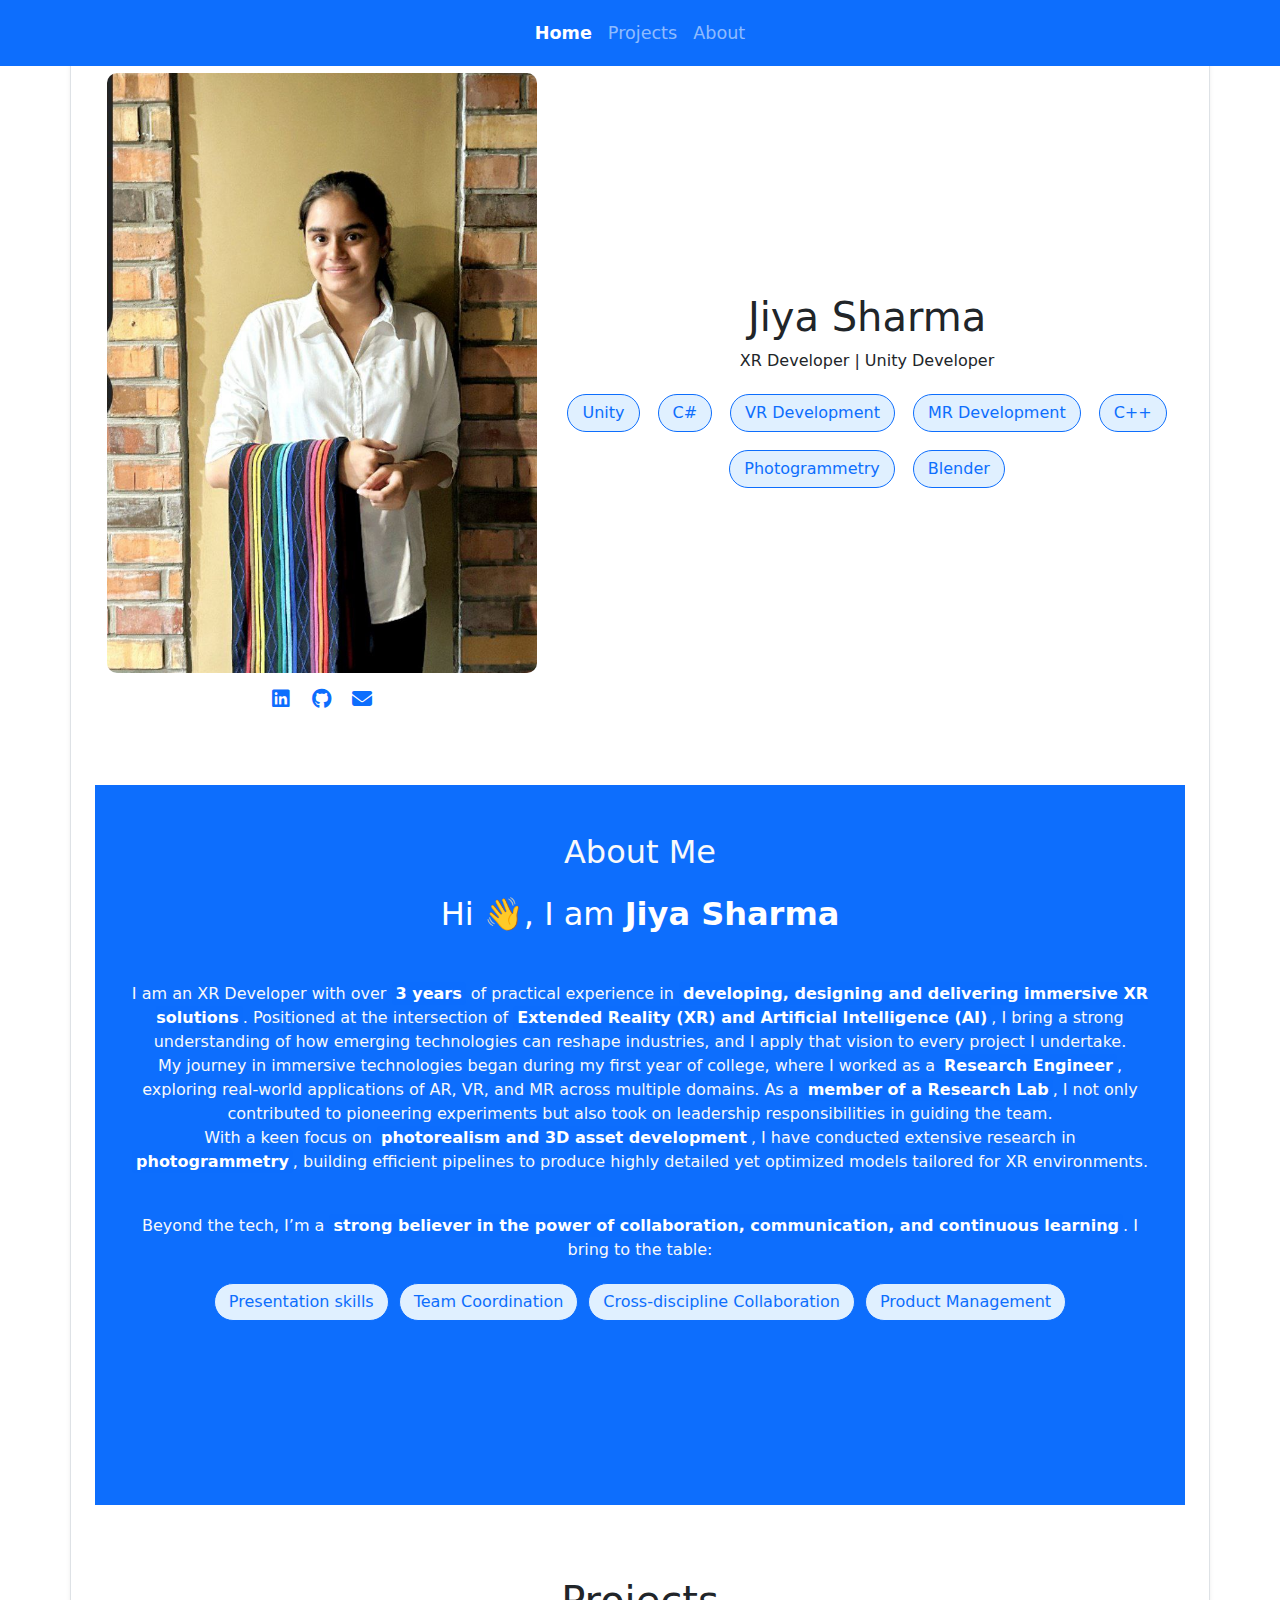
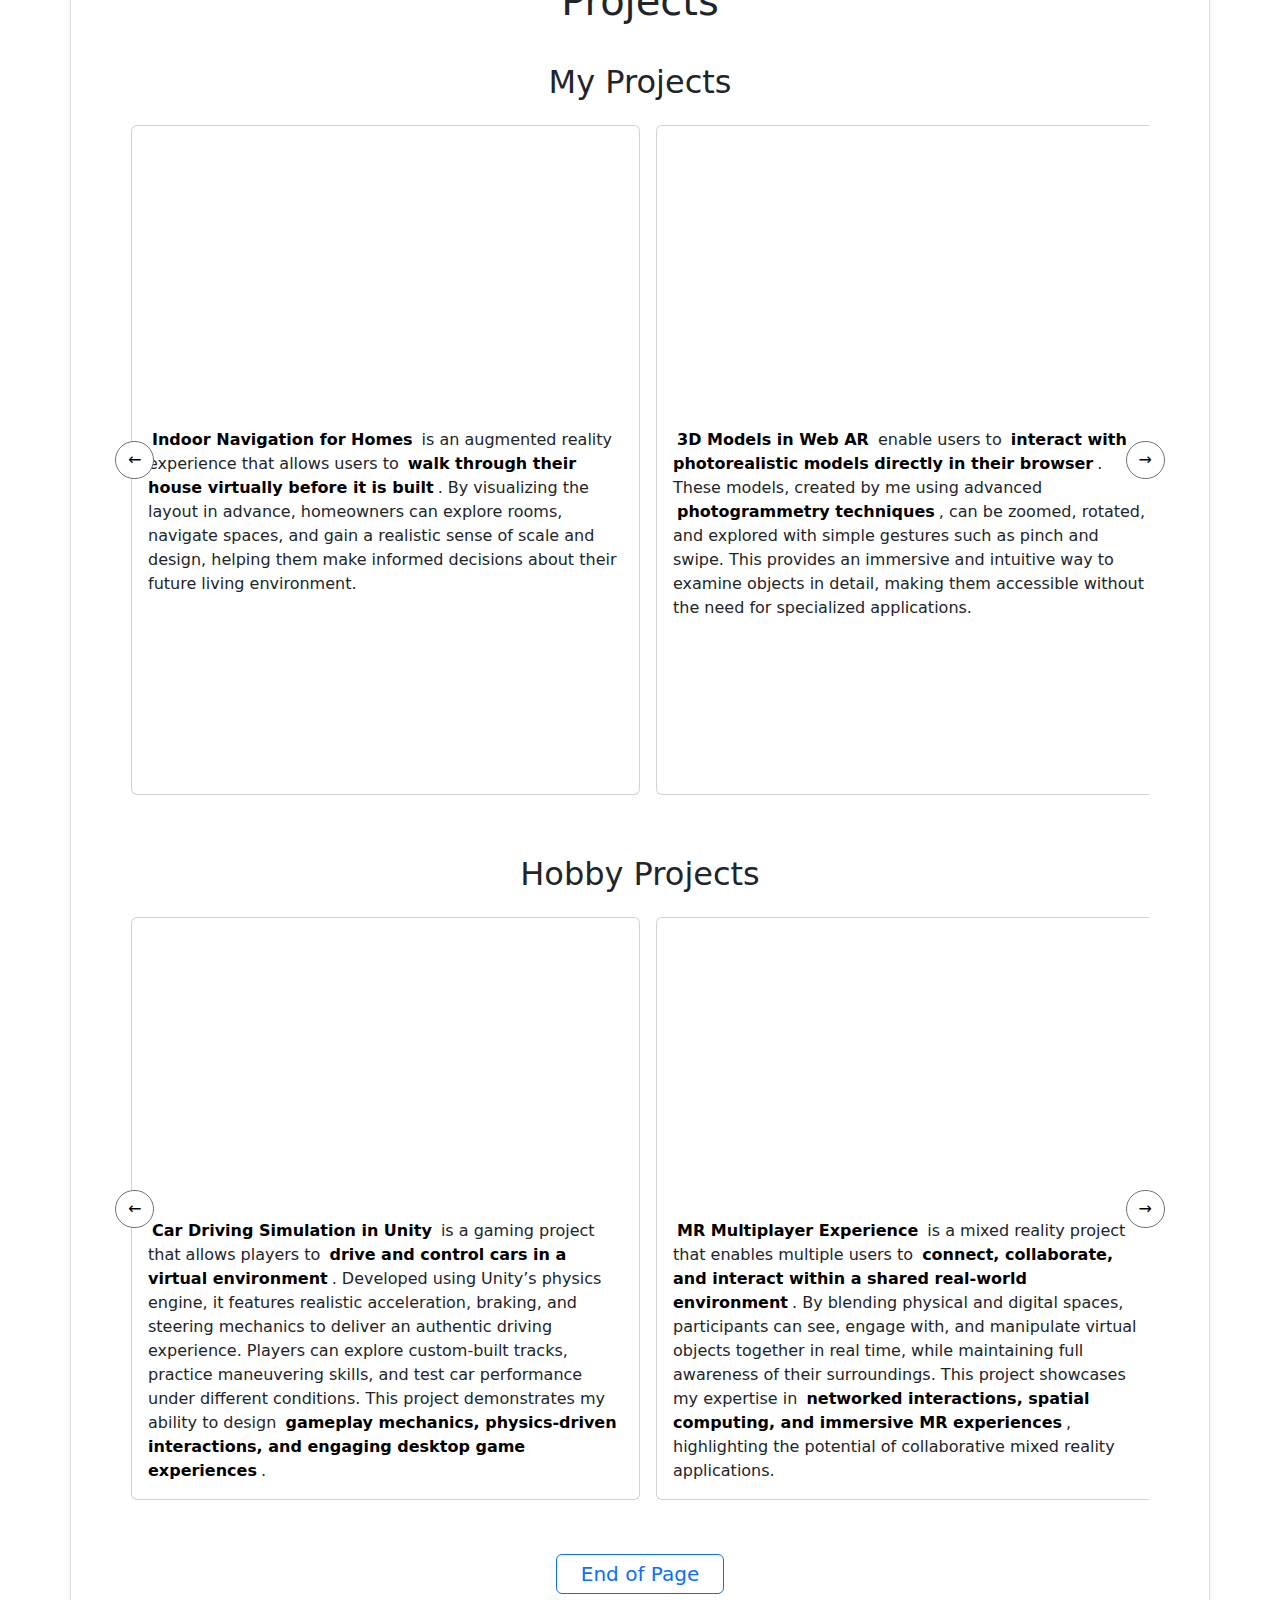
<file: index.html>
<!DOCTYPE html>
<html lang="en">

<head>
  <meta charset="UTF-8" />
  <meta name="viewport" content="width=device-width, initial-scale=1.0" />
  <title>Jiya Sharma - XR Developer</title>
  <link href="https://cdn.jsdelivr.net/npm/bootstrap@5.3.3/dist/css/bootstrap.min.css" rel="stylesheet">
  <link href="https://cdnjs.cloudflare.com/ajax/libs/font-awesome/6.5.0/css/all.min.css" rel="stylesheet">
  <!-- Bootstrap 5 JS Bundle with Popper (REQUIRED for navbar toggle) -->
  <script src="https://cdn.jsdelivr.net/npm/bootstrap@5.3.3/dist/js/bootstrap.bundle.min.js" crossorigin="anonymous"></script>


  <link rel="stylesheet" href="style.css">
  <script src="script.js"></script>


</head>

<body>
  <!-- NavBar -->

  <!-- Add this in your <head> for smooth scrolling -->

  <!-- Navbar -->
  <nav class="navbar navbar-expand-lg navbar-dark bg-primary fixed-top">
    <div class="container-fluid">
      
      <!-- Add a brand if needed -->
  
      <!-- Toggle button for mobile -->
        
      <button class="navbar-toggler" type="button" data-bs-toggle="collapse" data-bs-target="#navbarNav"
      aria-controls="navbarNav" aria-expanded="false" aria-label="Toggle navigation">
<span class="navbar-toggler-icon"></span>
</button>
  
      <!-- Collapsible content -->
      <div class="collapse navbar-collapse" id="navbarNav">
        <ul class="navbar-nav mx-auto">
          <li class="nav-item">
            <a class="nav-link home-link" href="#home">Home</a>
          </li>
          <li class="nav-item">
            <a class="nav-link" href="#projects">Projects</a>
          </li>
<!--           <li class="nav-item">
            <a class="nav-link" href="#contributions">Contributions</a>
          </li> -->
<!--           <li class="nav-item">
            <a class="nav-link" href="#research">Research</a>
          </li> -->
          <li class="nav-item">
            <a class="nav-link" href="#about">About</a>
          </li>
        </ul>
      </div>
    </div>
  </nav>
  



  <div class="container mt-5" id="home">
    <div class="row align-items-center border p-4 rounded shadow-sm">
      <!-- Left Section: Profile + Social -->
      <div class="col-md-5 text-center">
        <img src="me.jpg" alt="Jiya Sharma" class="profile-img mb-3">
        <div class="social-icons">
          <a href="https://www.linkedin.com/in/jiya-sharma-33717522a/"><i class="fab fa-linkedin"></i></a>
          <a href="https://github.com/Jiyasharma19"><i class="fab fa-github"></i></a>
          <a href="mailto:jiyasharma192004@gmail.com"><i class="fas fa-envelope"></i></a>
        </div>
      </div>

      <!-- Right Section: Name + Role + Skills -->
      <div class="col-md-7 text-center text-md-center">
        <h1>Jiya Sharma</h1>
        <p>XR Developer | Unity Developer</p>
        <div class="d-flex flex-wrap justify-content-center gap-2 mt-3">
          <span class="skill-badge">Unity</span>
          <span class="skill-badge">C#</span>
          <span class="skill-badge">VR Development</span>
          <span class="skill-badge">MR Development</span>
          <span class="skill-badge">C++</span>
          <span class="skill-badge">Photogrammetry</span>
          <span class="skill-badge">Blender</span>
        </div>
      </div>

      <!-- ABOUT SECTION -->
      <section id="about" class="about-section bg-primary text-light"
        style="margin-top: 8vh; margin-bottom: 8vh; min-height: 80vh;">
        <div class="container text-center py-5">
          <h2 class="mb-4">About Me</h2>
          <h4 class="intro-heading">
            Hi <span class="wave">👋</span>, I am <strong>Jiya Sharma</strong>
          </h4>
          <p class="mb-5 about-description">
             <p>
                I am an XR Developer with over <span class="highlight">3 years</span> of practical experience in
                <span class="highlight"> developing, designing and delivering immersive XR solutions</span>. Positioned at the
                intersection of <span class="highlight">Extended Reality (XR) and Artificial Intelligence (AI)</span>, I bring a
                strong understanding of how emerging technologies can reshape industries, and I apply that vision to every project I
                undertake.
                <br>
                My journey in immersive technologies began during my first year of college, where I worked as a 
                <span class="highlight">Research Engineer</span>, exploring real-world applications of AR, VR, and MR across
                multiple domains. As a <span class="highlight">member of a Research Lab</span>, I not only contributed to pioneering
                experiments but also took on leadership responsibilities in guiding the team.
                <br>
                With a keen focus on <span class="highlight">photorealism and 3D asset development</span>, I have conducted
                extensive research in <span class="highlight">photogrammetry</span>, building efficient pipelines to produce highly
                detailed yet optimized models tailored for XR environments.
              </p>

            <br>
            Beyond the tech, I’m a <span class="highlight">strong believer in the power of collaboration, communication,
              and continuous learning</span>. I bring to the table:
          </p>

          <div class="skills-box d-flex flex-wrap justify-content-center gap-10">
            <span class="skill-badge">Presentation skills</span>
            <span class="skill-badge">Team Coordination</span>
            <span class="skill-badge">Cross-discipline Collaboration</span>
            <span class="skill-badge">Product Management</span><br>
            <div class="flex-break"></div> <!-- Line break here -->

          </div>
        </div>
      </section>


      <!-- My projects -->
      <div class="justify-content-center text-md-center" id="projects">
        <h1>Projects</h1>
      </div>
      <div class="section-container">
        <h2 class="section-heading text-center mb-4">My Projects</h2>

        <div class="position-relative px-3">
          <!-- Scroll Buttons -->

          <button class="btn btn-secondary position-absolute top-50 start-0 translate-middle-y z-3 slider-btn"
            onclick="scrollVideos(-1, this)">
            &#8592;
          </button>
          <button class="btn btn-secondary position-absolute top-50 end-0 translate-middle-y z-3 slider-btn"
            onclick="scrollVideos(1, this)">
            &#8594;
          </button>

          <!-- Scrollable video container -->
          <div class="overflow-hidden">
            <div id="video-slider" class="d-flex flex-nowrap"
              style="overflow-x: auto; scroll-behavior: smooth; gap: 1rem;">

              <!-- Cards (ensure fixed width!) -->

              <div class="col-md-6">
                <div class="card h-100">
                  <div class="ratio ratio-16x9">
                   <iframe  src="https://www.youtube.com/embed/J1lxPWByZbw?si=yUgiNsDuAINH9rc1" allowfullscreen></iframe>
                  </div>
                  <div class="card-body d-flex flex-column">
                   <p class="card-text">
                    <span class="highlight-dark">Indoor Navigation for Homes</span> is an augmented reality experience that allows
                    users to <span class="highlight-dark">walk through their house virtually before it is built</span>. By visualizing
                    the layout in advance, homeowners can explore rooms, navigate spaces, and gain a realistic sense of scale and design,
                    helping them make informed decisions about their future living environment.
                  </p>
                  </div>
                </div>
              </div>


              <div class="col-md-6">
                <div class="card h-100">
                  <div class="ratio ratio-16x9">
                   <iframe src="https://www.youtube.com/embed/GrLn30LZdbY?si=QaBuOCy6rbIab_Gz" allowfullscreen></iframe>
                  </div>
                  <div class="card-body d-flex flex-column">
                    <p class="card-text">
                    <span class="highlight-dark">3D Models in Web AR</span> enable users to <span class="highlight-dark">interact
                    with photorealistic models directly in their browser</span>. These models, created by me using advanced
                    <span class="highlight-dark">photogrammetry techniques</span>, can be zoomed, rotated, and explored with simple
                    gestures such as pinch and swipe. This provides an immersive and intuitive way to examine objects in detail, making
                    them accessible without the need for specialized applications.
                  </p>


                  </div>
                </div>
              </div>

             <div class="col-md-6">
                <div class="card h-100">
                  <div class="ratio ratio-16x9">
                    <iframe src="https://www.youtube.com/embed/dWpQ6ZIWgy0" allowfullscreen></iframe>
                  </div>
                  <div class="card-body d-flex flex-column">
                    <h5 class="card-title">PlanXR</h5>
                    <p class="card-text">
                      <span class="highlight-dark">PlanXR</span> is a <span class="highlight-dark">Mixed Reality
                        (MR)</span> application developed to transform mission
                      planning for the <span class="highlight-dark">Territorial Army</span> by replacing traditional
                      map-based approaches with immersive <span class="highlight-dark">3D terrain exploration</span>.
                      The app enables officers to virtually interact with real-world landscapes, analyze geographical
                      challenges, and make informed, data-driven decisions. Featuring <span
                        class="highlight-dark">multi-user collaboration</span>, PlanXR allows teams to co-plan missions
                      in real time within a shared virtual space—enhancing coordination, reducing risk, and
                      significantly improving <span class="highlight-dark">operational readiness</span> and <span
                        class="highlight-dark">strategic execution</span>.
                    </p>

                  </div>
                </div>
              </div>

              


              <div class="col-md-6">
                <div class="card h-100">
                  <div class="ratio ratio-16x9">
                    <iframe src="https://www.youtube.com/embed/nA4qaKeVBL8" allowfullscreen></iframe>
                  </div>
                  <div class="card-body d-flex flex-column">
                    <h5 class="card-title">Xrchitect</h5>
                    <p class="card-text">
                      <span class="highlight-dark">Xrchitect</span> is a <span class="highlight-dark">VR/MR</span>
                      application tailored for <span class="highlight-dark">interior design professionals</span>,
                      students, and educators to create and visualize design concepts in real-time. Unlike traditional
                      <span class="highlight-dark">2D design tools</span>, Xrchitect immerses users in a fully
                      interactive, realistic <span class="highlight-dark">3D environment</span>, allowing them to design
                      and manipulate spaces within actual or virtual rooms. This powerful tool enables users to
                      experiment with layouts, furnishings, and color schemes before committing to real-world changes,
                      offering unmatched immersion and realism for both <span class="highlight-dark">educational</span>
                      and <span class="highlight-dark">professional</span> use.
                    </p>

                    <a href="https://www.meta.com/en-gb/experiences/xrchitect/8001533676569691/" class="btn btn-primary mt-auto">Download on Meta Store</a>
                  </div>
                </div>
              </div>



            </div>
          </div>
        </div>
      </div>

      <!-- Hobby Projects -->
      <div class="section-container">
        <h2 class="section-heading text-center mb-4">Hobby Projects</h2>

        <div class="position-relative px-3">
          <!-- Scroll Buttons -->
          <button class="btn btn-secondary position-absolute top-50 start-0 translate-middle-y z-3 slider-btn"
            onclick="scrollVideos(-1, this)">
            &#8592;
          </button>
          <button class="btn btn-secondary position-absolute top-50 end-0 translate-middle-y z-3 slider-btn"
            onclick="scrollVideos(1, this)">
            &#8594;
          </button>

          <!-- Scrollable video container -->
          <div class="overflow-hidden">
            <div id="video-slider" class="d-flex flex-nowrap"
              style="overflow-x: auto; scroll-behavior: smooth; gap: 1rem;">

              <!-- Cards (ensure fixed width!) -->

              <div class="col-md-6">
                <div class="card h-100">
                  <div class="ratio ratio-16x9">
                    <iframe src="https://www.youtube.com/embed/1cYfsCaBeFY?si=MxRzp9UYz8on4t57"  allowfullscreen></iframe>
                  </div>
                  <div class="card-body d-flex flex-column">
                   <p class="card-text">
                      <span class="highlight-dark">Car Driving Simulation in Unity</span> is a  gaming project that allows
                      players to <span class="highlight-dark">drive and control cars in a virtual environment</span>. Developed using
                      Unity’s physics engine, it features realistic acceleration, braking, and steering mechanics to deliver an authentic
                      driving experience. Players can explore custom-built tracks, practice maneuvering skills, and test car performance
                      under different conditions. This project demonstrates my ability to design <span class="highlight-dark">gameplay
                      mechanics, physics-driven interactions, and engaging desktop game experiences</span>.
                    </p>
                  </div>
                </div>
              </div>


              <div class="col-md-6">
                <div class="card h-100">
                  <div class="ratio ratio-16x9">
                   <iframe src="https://www.youtube.com/embed/W6jxb_npzag?si=6pAjKyCpuOCejUWa" allowfullscreen></iframe>
                  </div>
                  <div class="card-body d-flex flex-column">
                  <p class="card-text">
                    <span class="highlight-dark">MR Multiplayer Experience</span> is a mixed reality project that enables multiple users
                    to <span class="highlight-dark">connect, collaborate, and interact within a shared real-world environment</span>.
                    By blending physical and digital spaces, participants can see, engage with, and manipulate virtual objects together
                    in real time, while maintaining full awareness of their surroundings. This project showcases my expertise in <span
                    class="highlight-dark">networked interactions, spatial computing, and immersive MR experiences</span>, highlighting
                    the potential of collaborative mixed reality applications.
                  </p>
                  </div>
                </div>
              </div>

              <div class="col-md-6">
                <div class="card h-100">
                  <div class="ratio ratio-16x9">
                   <iframe src="https://www.youtube.com/embed/5UNzFMqhM4M?si=3t1XVG5Pk30dTdSt" allowfullscreen></iframe>
                  </div>
                  <div class="card-body d-flex flex-column">
                   <p class="card-text">
                    <span class="highlight-dark">Educational VR App – Server Exploration</span> is a virtual reality experience designed
                    to help learners <span class="highlight-dark">understand the internal components of a server</span> in an immersive
                    and interactive way. Users can explore detailed 3D models of hardware parts such as the CPU, GPU, RAM, motherboard,
                    and cooling systems, gaining a hands-on perspective of how each component functions. This project demonstrates my
                    ability to design <span class="highlight-dark">educational VR experiences, 3D asset creation, and interactive
                    learning environments</span> that simplify complex technical concepts.
                  </p>
                  </div>
                </div>
              </div>


            </div>
          </div>
        </div>
      </div>


      <div class="d-flex justify-content-center mt-4">
        <a href="#home" class="btn btn-outline-primary px-4 py-1 fs-5" role="button">
          End of Page
        </a>
      </div>
      


  </div>
</body>

</html>
</file>
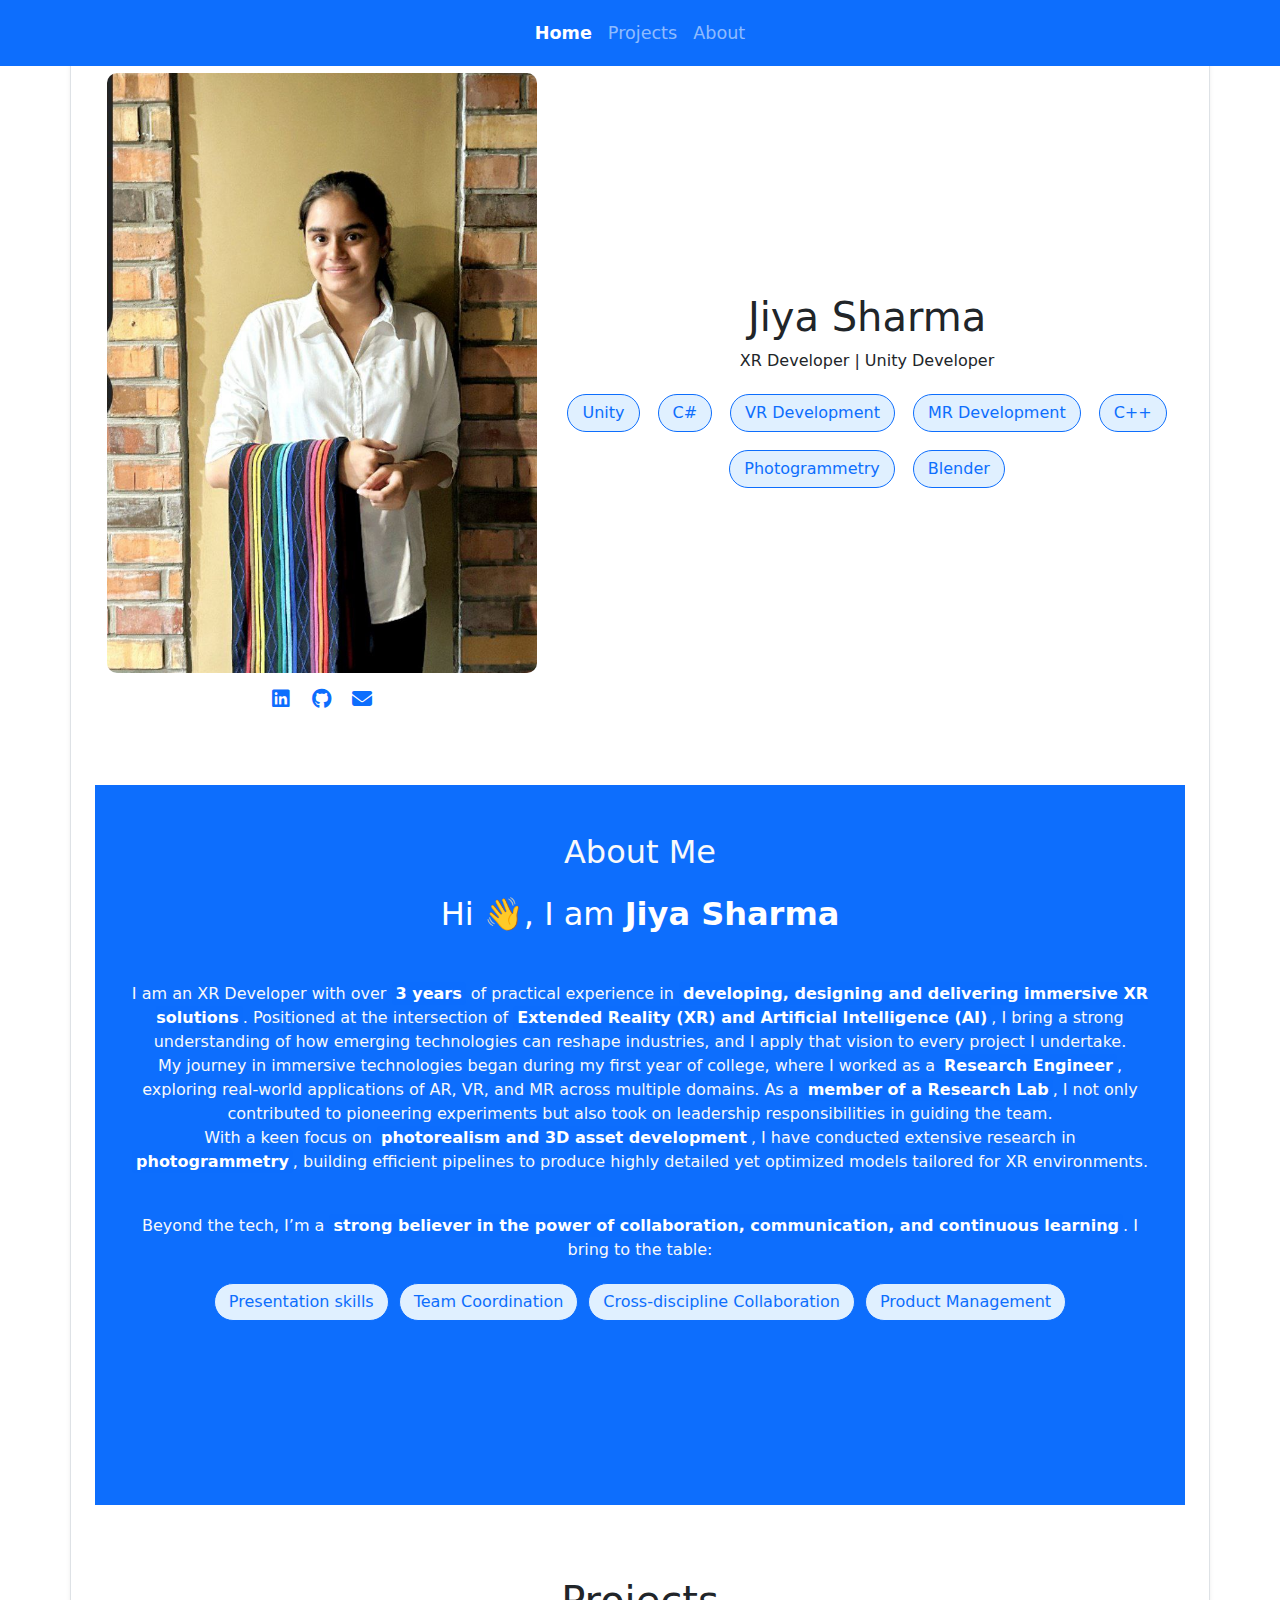
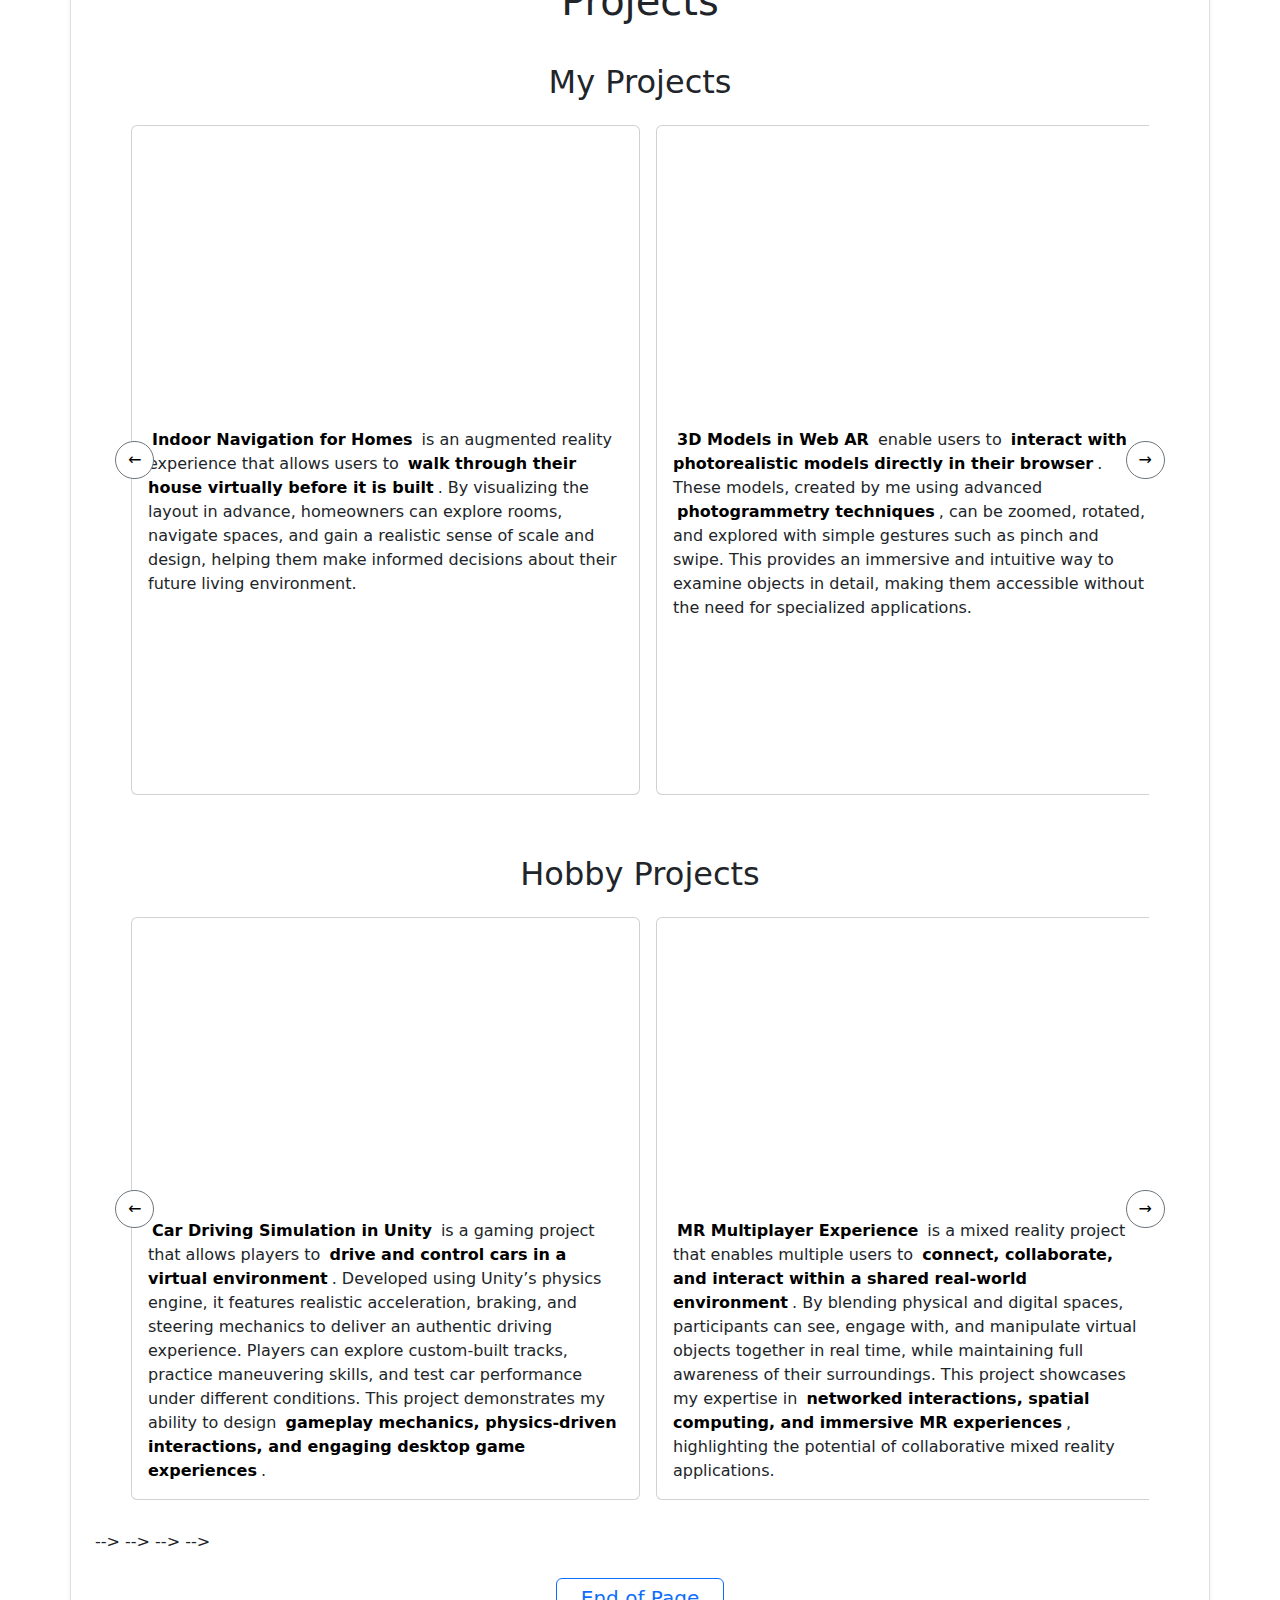
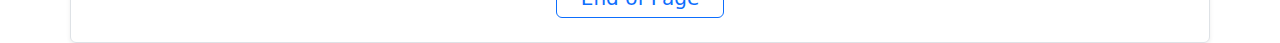
<file: Main.html>
<!DOCTYPE html>
<html lang="en">

<head>
  <meta charset="UTF-8" />
  <meta name="viewport" content="width=device-width, initial-scale=1.0" />
  <title>Jiya Sharma - XR Developer</title>
  <link href="https://cdn.jsdelivr.net/npm/bootstrap@5.3.3/dist/css/bootstrap.min.css" rel="stylesheet">
  <link href="https://cdnjs.cloudflare.com/ajax/libs/font-awesome/6.5.0/css/all.min.css" rel="stylesheet">
  <!-- Bootstrap 5 JS Bundle with Popper (REQUIRED for navbar toggle) -->
  <script src="https://cdn.jsdelivr.net/npm/bootstrap@5.3.3/dist/js/bootstrap.bundle.min.js" crossorigin="anonymous"></script>


  <link rel="stylesheet" href="style.css">
  <script src="script.js"></script>


</head>

<body>
  <!-- NavBar -->

  <!-- Add this in your <head> for smooth scrolling -->

  <!-- Navbar -->
  <nav class="navbar navbar-expand-lg navbar-dark bg-primary fixed-top">
    <div class="container-fluid">
      
      <!-- Add a brand if needed -->
  
      <!-- Toggle button for mobile -->
        
      <button class="navbar-toggler" type="button" data-bs-toggle="collapse" data-bs-target="#navbarNav"
      aria-controls="navbarNav" aria-expanded="false" aria-label="Toggle navigation">
<span class="navbar-toggler-icon"></span>
</button>
  
      <!-- Collapsible content -->
      <div class="collapse navbar-collapse" id="navbarNav">
        <ul class="navbar-nav mx-auto">
          <li class="nav-item">
            <a class="nav-link home-link" href="#home">Home</a>
          </li>
          <li class="nav-item">
            <a class="nav-link" href="#projects">Projects</a>
          </li>
<!--           <li class="nav-item">
            <a class="nav-link" href="#contributions">Contributions</a>
          </li> -->
<!--           <li class="nav-item">
            <a class="nav-link" href="#research">Research</a>
          </li> -->
          <li class="nav-item">
            <a class="nav-link" href="#about">About</a>
          </li>
        </ul>
      </div>
    </div>
  </nav>
  



  <div class="container mt-5" id="home">
    <div class="row align-items-center border p-4 rounded shadow-sm">
      <!-- Left Section: Profile + Social -->
      <div class="col-md-5 text-center">
        <img src="me.jpg" alt="Jiya Sharma" class="profile-img mb-3">
        <div class="social-icons">
          <a href="https://www.linkedin.com/in/jiya-sharma-33717522a/"><i class="fab fa-linkedin"></i></a>
          <a href="https://github.com/Jiyasharma19"><i class="fab fa-github"></i></a>
          <a href="mailto:jiyasharma192004@gmail.com"><i class="fas fa-envelope"></i></a>
        </div>
      </div>

      <!-- Right Section: Name + Role + Skills -->
      <div class="col-md-7 text-center text-md-center">
        <h1>Jiya Sharma</h1>
        <p>XR Developer | Unity Developer</p>
        <div class="d-flex flex-wrap justify-content-center gap-2 mt-3">
          <span class="skill-badge">Unity</span>
          <span class="skill-badge">C#</span>
          <span class="skill-badge">VR Development</span>
          <span class="skill-badge">MR Development</span>
          <span class="skill-badge">C++</span>
          <span class="skill-badge">Photogrammetry</span>
          <span class="skill-badge">Blender</span>
        </div>
      </div>

      <!-- ABOUT SECTION -->
      <section id="about" class="about-section bg-primary text-light"
        style="margin-top: 8vh; margin-bottom: 8vh; min-height: 80vh;">
        <div class="container text-center py-5">
          <h2 class="mb-4">About Me</h2>
          <h4 class="intro-heading">
            Hi <span class="wave">👋</span>, I am <strong>Jiya Sharma</strong>
          </h4>
          <p class="mb-5 about-description">
             <p>
                I am an XR Developer with over <span class="highlight">3 years</span> of practical experience in
                <span class="highlight"> developing, designing and delivering immersive XR solutions</span>. Positioned at the
                intersection of <span class="highlight">Extended Reality (XR) and Artificial Intelligence (AI)</span>, I bring a
                strong understanding of how emerging technologies can reshape industries, and I apply that vision to every project I
                undertake.
                <br>
                My journey in immersive technologies began during my first year of college, where I worked as a 
                <span class="highlight">Research Engineer</span>, exploring real-world applications of AR, VR, and MR across
                multiple domains. As a <span class="highlight">member of a Research Lab</span>, I not only contributed to pioneering
                experiments but also took on leadership responsibilities in guiding the team.
                <br>
                With a keen focus on <span class="highlight">photorealism and 3D asset development</span>, I have conducted
                extensive research in <span class="highlight">photogrammetry</span>, building efficient pipelines to produce highly
                detailed yet optimized models tailored for XR environments.
              </p>

            <br>
            Beyond the tech, I’m a <span class="highlight">strong believer in the power of collaboration, communication,
              and continuous learning</span>. I bring to the table:
          </p>

          <div class="skills-box d-flex flex-wrap justify-content-center gap-10">
            <span class="skill-badge">Presentation skills</span>
            <span class="skill-badge">Team Coordination</span>
            <span class="skill-badge">Cross-discipline Collaboration</span>
            <span class="skill-badge">Product Management</span><br>
            <div class="flex-break"></div> <!-- Line break here -->

          </div>
        </div>
      </section>


      <!-- My projects -->
      <div class="justify-content-center text-md-center" id="projects">
        <h1>Projects</h1>
      </div>
      <div class="section-container">
        <h2 class="section-heading text-center mb-4">My Projects</h2>

        <div class="position-relative px-3">
          <!-- Scroll Buttons -->

          <button class="btn btn-secondary position-absolute top-50 start-0 translate-middle-y z-3 slider-btn"
            onclick="scrollVideos(-1, this)">
            &#8592;
          </button>
          <button class="btn btn-secondary position-absolute top-50 end-0 translate-middle-y z-3 slider-btn"
            onclick="scrollVideos(1, this)">
            &#8594;
          </button>

          <!-- Scrollable video container -->
          <div class="overflow-hidden">
            <div id="video-slider" class="d-flex flex-nowrap"
              style="overflow-x: auto; scroll-behavior: smooth; gap: 1rem;">

              <!-- Cards (ensure fixed width!) -->

              <div class="col-md-6">
                <div class="card h-100">
                  <div class="ratio ratio-16x9">
                    <iframe src="https://youtube.com/shorts/Zq_a4Gu6uZ4?si=1OIKeFGlCEJxPOxF" allowfullscreen></iframe>
                  </div>
                  <div class="card-body d-flex flex-column">
                   <p class="card-text">
                    <span class="highlight-dark">Indoor Navigation for Homes</span> is an augmented reality experience that allows
                    users to <span class="highlight-dark">walk through their house virtually before it is built</span>. By visualizing
                    the layout in advance, homeowners can explore rooms, navigate spaces, and gain a realistic sense of scale and design,
                    helping them make informed decisions about their future living environment.
                  </p>
                  </div>
                </div>
              </div>


              <div class="col-md-6">
                <div class="card h-100">
                  <div class="ratio ratio-16x9">
                    <iframe src="https://youtube.com/shorts/CwAvZ5VLJgw?si=Yd6Mi67EMXpJTbMK" allowfullscreen></iframe>
                  </div>
                  <div class="card-body d-flex flex-column">
                    <p class="card-text">
                    <span class="highlight-dark">3D Models in Web AR</span> enable users to <span class="highlight-dark">interact
                    with photorealistic models directly in their browser</span>. These models, created by me using advanced
                    <span class="highlight-dark">photogrammetry techniques</span>, can be zoomed, rotated, and explored with simple
                    gestures such as pinch and swipe. This provides an immersive and intuitive way to examine objects in detail, making
                    them accessible without the need for specialized applications.
                  </p>


                  </div>
                </div>
              </div>
<!-- 
              <div class="col-md-6">
                <div class="card h-100">
                  <div class="ratio ratio-16x9">
                    <iframe src="https://www.youtube.com/embed/SmIjlj0WVmo" allowfullscreen></iframe>
                  </div>
                  <div class="card-body d-flex flex-column">
                    <h5 class="card-title">StrikeXR</h5>
                    <p class="card-text">
                      <span class="highlight-dark">StrikeXR</span> is a high-fidelity combat training platform developed
                      for the <span class="highlight-dark">Indian Defense forces</span>, combining <span
                        class="highlight-dark">VR</span>, <span class="highlight-dark">AR</span>, and <span
                        class="highlight-dark">AI</span> to simulate complex battlefield scenarios. It delivers
                      <span class="highlight-dark">360° interactive simulations</span> across varied terrains—<span
                        class="highlight-dark">urban</span>, <span class="highlight-dark">jungle</span>, <span
                        class="highlight-dark">desert</span>, and <span
                        class="highlight-dark">counter-insurgency</span>—enhancing soldier reflexes, decision-making,
                      and tactical coordination. With <span class="highlight-dark">multiplayer support</span>, squads
                      can train together in synchronized virtual missions. StrikeXR also integrates <span
                        class="highlight-dark">real-time analytics</span> and <span class="highlight-dark">adaptive
                        feedback</span>, enabling personalized performance tracking and continuous tactical
                      improvement—all within a safe, cost-effective virtual environment designed to elevate <span
                        class="highlight-dark">mission readiness</span>.
                    </p>

                  </div>
                </div>
              </div>
 -->
              <div class="col-md-6">
                <div class="card h-100">
                  <div class="ratio ratio-16x9">
                    <iframe src="https://www.youtube.com/embed/dWpQ6ZIWgy0" allowfullscreen></iframe>
                  </div>
                  <div class="card-body d-flex flex-column">
                    <h5 class="card-title">PlanXR</h5>
                    <p class="card-text">
                      <span class="highlight-dark">PlanXR</span> is a <span class="highlight-dark">Mixed Reality
                        (MR)</span> application developed to transform mission
                      planning for the <span class="highlight-dark">Territorial Army</span> by replacing traditional
                      map-based approaches with immersive <span class="highlight-dark">3D terrain exploration</span>.
                      The app enables officers to virtually interact with real-world landscapes, analyze geographical
                      challenges, and make informed, data-driven decisions. Featuring <span
                        class="highlight-dark">multi-user collaboration</span>, PlanXR allows teams to co-plan missions
                      in real time within a shared virtual space—enhancing coordination, reducing risk, and
                      significantly improving <span class="highlight-dark">operational readiness</span> and <span
                        class="highlight-dark">strategic execution</span>.
                    </p>

                  </div>
                </div>
              </div>

              

<!--               <div class="col-md-6">
                <div class="card h-100">
                  <div class="ratio ratio-16x9">
                    <iframe src="https://www.youtube.com/embed/ogL3t1Iky0o" allowfullscreen></iframe>
                  </div>
                  <div class="card-body d-flex flex-column">
                    <h5 class="card-title">ByteSpace</h5>
                    <p class="card-text">
                      <span class="highlight-dark">ByteSpace</span> is a <span class="highlight-dark">VR/MR</span>
                      application built for <span class="highlight-dark">data center managers</span> and
                      <span class="highlight-dark">infrastructure planners</span> to design and visualize data centers
                      before construction begins. Using highly detailed, photogrammetry-based <span
                        class="highlight-dark">3D models</span> of servers, the app allows users to manually place,
                      arrange, and interact with equipment in a life-sized virtual environment. It also features an
                      <span class="highlight-dark">AI-assisted topology generator</span>, which automatically lays out
                      optimized data center configurations in real time based on user input—streamlining the planning
                      process and reducing costly post-construction changes.
                    </p>

                    <a href="https://www.meta.com/en-gb/experiences/topologyxr/8754157244597877/" class="btn btn-primary mt-auto">Download on Meta Store</a>
                  </div>
                </div>
              </div> -->

              <div class="col-md-6">
                <div class="card h-100">
                  <div class="ratio ratio-16x9">
                    <iframe src="https://www.youtube.com/embed/nA4qaKeVBL8" allowfullscreen></iframe>
                  </div>
                  <div class="card-body d-flex flex-column">
                    <h5 class="card-title">Xrchitect</h5>
                    <p class="card-text">
                      <span class="highlight-dark">Xrchitect</span> is a <span class="highlight-dark">VR/MR</span>
                      application tailored for <span class="highlight-dark">interior design professionals</span>,
                      students, and educators to create and visualize design concepts in real-time. Unlike traditional
                      <span class="highlight-dark">2D design tools</span>, Xrchitect immerses users in a fully
                      interactive, realistic <span class="highlight-dark">3D environment</span>, allowing them to design
                      and manipulate spaces within actual or virtual rooms. This powerful tool enables users to
                      experiment with layouts, furnishings, and color schemes before committing to real-world changes,
                      offering unmatched immersion and realism for both <span class="highlight-dark">educational</span>
                      and <span class="highlight-dark">professional</span> use.
                    </p>

                    <a href="https://www.meta.com/en-gb/experiences/xrchitect/8001533676569691/" class="btn btn-primary mt-auto">Download on Meta Store</a>
                  </div>
                </div>
              </div>

<!--               <div class="col-md-6">
                <div class="card h-100">
                  <div class="ratio ratio-16x9">
                    <iframe src="https://www.youtube.com/embed/x0bH92XZc-E" allowfullscreen></iframe>
                  </div>
                  <div class="card-body d-flex flex-column">
                    <h5 class="card-title">Autistica</h5>
                    <p class="card-text">
                      <span class="highlight-dark">Autistica</span> is a compassionate <span
                        class="highlight-dark">VR</span> application designed to support individuals
                      with <span class="highlight-dark">autism</span> through immersive, multisensory therapies. The app
                      offers five targeted therapy
                      modules—<span class="highlight-dark">Aural Therapy</span>, <span
                        class="highlight-dark">EMDR</span>, <span class="highlight-dark">Music Therapy</span>, <span
                        class="highlight-dark">Speech Pathology</span>, and <span class="highlight-dark">Puzzle-Based
                        Cognitive Exercises</span>—each crafted to provide calm, engagement, and structured stimulation.
                      By creating safe, controlled virtual environments tailored to unique sensory needs, Autistica
                      empowers users to explore therapeutic practices in a more accessible and personalized way.
                    </p>

                  </div>
                </div>
              </div> -->
<!--               <div class="col-md-6">
                <div class="card h-100">
                  <div class="ratio ratio-16x9">
                    <iframe src="https://www.youtube.com/embed/Ef7YVK-0TH0" allowfullscreen></iframe>
                  </div>
                  <div class="card-body d-flex flex-column">
                    <h5 class="card-title">MindMuseum</h5>
                    <p class="card-text">
                      <span class="highlight-dark">MindMuseum</span> is an innovative <span
                        class="highlight-dark">VR</span> application that combines <span
                        class="highlight-dark">Artificial Intelligence</span> with immersive technology to create
                      dynamic, interactive museum experiences in real time. Users can explore personalized exhibitions,
                      where <span class="highlight-dark">AI</span> generates art, artifacts, and displays on command,
                      responding to voice or text-based input. Whether it’s <span class="highlight-dark">ancient
                        civilizations</span> or <span class="highlight-dark">futuristic inventions</span>, MindMuseum
                      tailors content instantly—making it a powerful educational and creative tool that redefines how we
                      experience museums in the digital age.
                    </p>

                  </div>
                </div>
              </div> -->
              
              <!-- Add more cards here -->

            </div>
          </div>
        </div>
      </div>

      <!-- Hobby Projects -->
      <div class="section-container">
        <h2 class="section-heading text-center mb-4">Hobby Projects</h2>

        <div class="position-relative px-3">
          <!-- Scroll Buttons -->
          <button class="btn btn-secondary position-absolute top-50 start-0 translate-middle-y z-3 slider-btn"
            onclick="scrollVideos(-1, this)">
            &#8592;
          </button>
          <button class="btn btn-secondary position-absolute top-50 end-0 translate-middle-y z-3 slider-btn"
            onclick="scrollVideos(1, this)">
            &#8594;
          </button>

          <!-- Scrollable video container -->
          <div class="overflow-hidden">
            <div id="video-slider" class="d-flex flex-nowrap"
              style="overflow-x: auto; scroll-behavior: smooth; gap: 1rem;">

              <!-- Cards (ensure fixed width!) -->

              <div class="col-md-6">
                <div class="card h-100">
                  <div class="ratio ratio-16x9">
                    <iframe src="https://youtu.be/1cYfsCaBeFY?si=SPw15gIcxE5PVrJN" allowfullscreen></iframe>
                  </div>
                  <div class="card-body d-flex flex-column">
                   <p class="card-text">
                      <span class="highlight-dark">Car Driving Simulation in Unity</span> is a  gaming project that allows
                      players to <span class="highlight-dark">drive and control cars in a virtual environment</span>. Developed using
                      Unity’s physics engine, it features realistic acceleration, braking, and steering mechanics to deliver an authentic
                      driving experience. Players can explore custom-built tracks, practice maneuvering skills, and test car performance
                      under different conditions. This project demonstrates my ability to design <span class="highlight-dark">gameplay
                      mechanics, physics-driven interactions, and engaging desktop game experiences</span>.
                    </p>
                  </div>
                </div>
              </div>


              <div class="col-md-6">
                <div class="card h-100">
                  <div class="ratio ratio-16x9">
                    <iframe src="https://youtu.be/W6jxb_npzag?si=6O_SvRXQ7hqiYGfG" allowfullscreen></iframe>
                  </div>
                  <div class="card-body d-flex flex-column">
                  <p class="card-text">
                    <span class="highlight-dark">MR Multiplayer Experience</span> is a mixed reality project that enables multiple users
                    to <span class="highlight-dark">connect, collaborate, and interact within a shared real-world environment</span>.
                    By blending physical and digital spaces, participants can see, engage with, and manipulate virtual objects together
                    in real time, while maintaining full awareness of their surroundings. This project showcases my expertise in <span
                    class="highlight-dark">networked interactions, spatial computing, and immersive MR experiences</span>, highlighting
                    the potential of collaborative mixed reality applications.
                  </p>
                  </div>
                </div>
              </div>

              <div class="col-md-6">
                <div class="card h-100">
                  <div class="ratio ratio-16x9">
                    <iframe src="https://youtube.com/shorts/6u0F3P37HDA?si=YCq7PoFSCSZBUCLV" allowfullscreen></iframe>
                  </div>
                  <div class="card-body d-flex flex-column">
                   <p class="card-text">
                    <span class="highlight-dark">Educational VR App – Server Exploration</span> is a virtual reality experience designed
                    to help learners <span class="highlight-dark">understand the internal components of a server</span> in an immersive
                    and interactive way. Users can explore detailed 3D models of hardware parts such as the CPU, GPU, RAM, motherboard,
                    and cooling systems, gaining a hands-on perspective of how each component functions. This project demonstrates my
                    ability to design <span class="highlight-dark">educational VR experiences, 3D asset creation, and interactive
                    learning environments</span> that simplify complex technical concepts.
                  </p>
                  </div>
                </div>
              </div>
<!-- 
              <div class="col-md-6">
                <div class="card h-100">
                  <div class="ratio ratio-16x9">
                    <iframe src="https://www.youtube.com/embed/68U9yQCibsM" allowfullscreen></iframe>
                  </div>
                  <div class="card-body d-flex flex-column">
                    <h5 class="card-title">Isometric-Garden</h5>
                    <p class="card-text">
                      An immersive, interactive garden simulator where users can design and place their own virtual
                      garden in an <span class="highlight-dark">isometric view</span>. Developed for <span
                        class="highlight-dark">Octernship</span>, the app integrates API calls to provide real-time
                      plant information and dynamic interactions.
                    </p>
                    <a href="https://github.com/SethiShreya/Isometric-Garden" class="btn btn-primary mt-auto">Check out Github Repo</a>
                  </div>
                </div>
              </div> -->

<!--               <div class="col-md-6">
                <div class="card h-100">
                  <div class="ratio ratio-16x9">
                    <iframe src="https://www.youtube.com/embed/oZnmkJlJxsQ" allowfullscreen></iframe>
                  </div>
                  <div class="card-body d-flex flex-column">
                    <h5 class="card-title">Galaxy Shooter</h5>
                    <p class="card-text">
                      An action-packed space shooter where players control a spaceship to battle waves of enemies in a
                      visually captivating galaxy. The game features <span class="highlight-dark">power-ups</span> and
                      increasing difficulty, providing hours of fast-paced fun.
                    </p>

                    <a href="https://sethishreya.github.io/Galaxy-Shooter/" class="btn btn-primary mt-auto">Play Game</a>
                  </div>
                </div>
              </div> -->

<!--               <div class="col-md-6">
                <div class="card h-100">
                  <div class="ratio ratio-16x9">
                    <iframe src="https://www.youtube.com/embed/xgk8vFzxhTc" allowfullscreen></iframe>
                  </div>
                  <div class="card-body d-flex flex-column">
                    <h5 class="card-title">DriveVR</h5>
                    <p class="card-text">
                      A <span class="highlight-dark">VR driving experience</span> where users take the wheel in a fully
                      immersive simulation of real-world roads, powered by <span class="highlight-dark">Google
                        Maps</span> and <span class="highlight-dark">OpenStreetMap</span>. It offers a realistic driving
                      experience for training or leisure, allowing players to explore virtual environments while
                      navigating through them.
                    </p>
                    <a href="https://github.com/SethiShreya/Car-Simulation" class="btn btn-primary mt-auto">Check out Github Repo</a>
                  </div>
                </div>
              </div>
 -->
              <!-- Add more cards here -->

            </div>
          </div>
        </div>
      </div>

<!-- 
      <div class="justify-content-center text-md-center" id="research">
        <h1>Research</h1>
      </div> -->

      <!-- Open cv Reserch -->

<!--       <div class="section-container">
        <h2 class="section-heading">Computer Vision Research</h2>

        <div class="container-fluid my-4"> <!-- Changed to container-fluid -->
<!--           <div class="row g-4"> <!-- Removed justify-content-center --> --> -->
<!-- 
            <div class="col-md-6">
              <div class="card h-100">
                <div class="ratio ratio-16x9">
                  <iframe src="https://www.youtube.com/embed/E0r87GrdC7A" allowfullscreen></iframe>
                </div>
                <div class="card-body d-flex flex-column">
                  <h5 class="card-title">Single Kinect with Unity</h5>
                  <p class="card-text">
                    In this research, I utilized a single <span class="highlight-dark">Kinect sensor</span> integrated
                    with <span class="highlight-dark">Unity</span> to capture <span class="highlight-dark">3D point
                      clouds</span> of a person in real time. The system streams depth data from the Kinect to generate
                    detailed point cloud representations, enabling interactive <span class="highlight-dark">3D
                      visualizations</span> for applications in <span class="highlight-dark">motion tracking</span> and
                    <span class="highlight-dark">virtual environments</span>.
                  </p>
                </div>
              </div>
            </div> -->

<!--             <div class="col-md-6">
              <div class="card h-100">
                <div class="ratio ratio-16x9">
                  <iframe src="https://www.youtube.com/embed/VIb4JDBwt-Y" allowfullscreen></iframe>
                </div>
                <div class="card-body d-flex flex-column">
                  <h5 class="card-title">Multiple Kinect for Holographic 3D Experience</h5>
                  <p class="card-text">
                    For this project, I am developing a <span class="highlight-dark">holographic 3D experience</span> by
                    synchronizing data from multiple Kinect sensors. The aim is to combine depth information from
                    various angles to create an immersive, multi-perspective <span class="highlight-dark">3D
                      model</span>, enhancing realism and interactivity for <span class="highlight-dark">holographic
                      visualization</span> in <span class="highlight-dark">computer vision applications</span>.
                  </p>
                </div>
              </div>
            </div>

          </div>
        </div>
      </div> -->


      <!-- Photogrammetry Research -->

<!--       <div class="section-container">
        <h2 class="section-heading">Photogrammetry Research</h2>
        <p class="card-text">
          I conducted in-depth research to develop an optimized process for creating <span
            class="highlight-dark">photorealistic models</span> of complex objects, like servers, involving scanning,
          reconstruction, manual fixing, <span class="highlight-dark">texturing</span>, <span class="highlight-dark">UV
            mapping</span>, and optimization. Check out the models below:
        </p>
        <div class="container-fluid my-4"> <!-- Changed to container-fluid -->
<!--           <div class="row g-4"> <!-- Removed justify-content-center --> -->

<!--             <div class="col-md-6">
              <div class="card h-100">
                <div class="ratio ratio-16x9">
                  <div id="card">
                    <model-viewer src="models/310.glb" ios-src="models/310.usdz"
                      poster="https://xrvisionlabs.com/wp-content/uploads/loading.svg" autoplay alt="A 3D model"
                      shadow-intensity="1" scale="1 1 1" exposure="1" camera-controls touch-action="pan-y" auto-rotate>
                    </model-viewer>

                  </div>
                </div>
                <div class="card-body d-flex flex-column">
                  <h5 class="card-title">310 Server</h5>
                </div>
              </div>
            </div>

            <div class="col-md-6">
              <div class="card h-100">
                <div class="ratio ratio-16x9">
                  <div id="card">
                    <model-viewer src="models/Lab_2.glb" ios-src="models/Lab.usdz"
                      poster="https://xrvisionlabs.com/wp-content/uploads/loading.svg" autoplay alt="A 3D model"
                      shadow-intensity="1" scale="1 1 1" exposure="1" camera-controls touch-action="pan-y" auto-rotate>
                    </model-viewer>

                  </div>
 -->
<!--                 </div>
                <div class="card-body d-flex flex-column">
                  <h5 class="card-title">Virtual Lab</h5>
                </div>
              </div>
            </div> --> -->
<!--             
          </div>
        </div>
      </div> -->
      <div class="d-flex justify-content-center mt-4">
        <a href="#home" class="btn btn-outline-primary px-4 py-1 fs-5" role="button">
          End of Page
        </a>
      </div>
      




<!--     </div> -->


  </div>
<!--   <script type="module" src="https://unpkg.com/@google/model-viewer/dist/model-viewer.min.js">
  </script> -->
</body>

</html>
</file>
<file: style.css>
.profile-img {
    width: 100%;
    max-width: 700px;
    height: 600px;
    object-fit: cover;
    border-radius: 10px;
    background-color: #eaeaea;
  }
  .social-icons i {
    font-size: 20px;
    margin: 0 8px;
    color: #0d6efd;
    transition: 0.3s;
  }
  .social-icons i:hover {
    color: #0a58ca;
  }
  .skill-badge {
    background-color: #e0f0ff;
    border: 1px solid #0d6efd;
    border-radius: 20px;
    padding: 6px 14px;
    margin: 5px;
    display: inline-block;
    color: #0d6efd;
    font-weight: 500;
  }

  /* contribution section */
  .section-container {
    max-width: 1200px;
    margin: 0 auto;
    padding: 30px 20px;
  }
  
  .section-heading {
    text-align: center;
    font-size: 2rem;
    margin-bottom: 30px;
  }
  
  .flex-row {
    display: flex;
    flex-wrap: wrap;
    gap: 20px;
    align-items: center;
    justify-content: center;
  }
  
  .image-box {
    flex: 1 1 45%;
    max-width: 500px;
  }
  
  .responsive-image {
    width: 100%;
    height: auto;
    border-radius: 10px;
    object-fit: cover;
    box-shadow: 0 0 10px rgba(0,0,0,0.1);
  }
  
  .text-box {
    flex: 1 1 45%;
    max-width: 500px;
  }
  
  .box-heading {
    font-size: 1.5rem;
    margin-bottom: 10px;
  }
  
  .box-paragraph {
    font-size: 1rem;
    color: #555;
    line-height: 1.6;
  }
  /* contribution section */
  
  
  /* video box */

  .youtube-container {
    width: 100%;
    height: 250px;
    position: relative;
    overflow: hidden;
    box-shadow: 0 0 12px rgba(0, 0, 0, 0.2);
  }
  
  .youtube-container iframe {
    position: absolute;
    top: 0;
    left: 0;
    width: 100%;
    height: 100%;
    border: none;
  }
  

  .video-flex-container {
    display: flex;
    flex-wrap: nowrap;         /* Prevent wrapping to next line */
    gap: 20px;                  /* Space between video boxes */
    padding: 10px;
  }

  .video-box {
    flex: 0 0 auto;             /* Prevent video box from shrinking */
    min-width: 300px;          /* Set a reasonable width */
    max-width: 400px;
    position: relative;
    margin: 20px auto;
    border-radius: 10px;
    overflow: hidden;
    box-shadow: 0 0 12px rgba(0, 0, 0, 0.2);
  }
  .video-poster {
    position: absolute;
    top: 0;
    left: 0;
    width: 100%;
    height: 100%;
    object-fit: cover;
    z-index: 2;
    transition: opacity 0.3s ease;
  }
  
  .custom-video {
    width: 100%;
    display: block;
  }
  
  .play-button-container {
    position: absolute;
    inset: 0;
    display: grid;
    place-items: center;
    pointer-events: none;
  }
  
  .play-button-container label {
    background-color: #3b29cc;
    width: 120px;
    height: 120px;
    border-radius: 50%;
    display: grid;
    place-items: center;
    cursor: pointer;
    pointer-events: auto;
    transition: opacity 0.2s;
  }
  
  .play_pause_icon {
    width: 60px;
    height: 60px;
    background: white;
    transition: all 0.3s ease-in-out;
  }
  
  .play {
    clip-path: polygon(
      20% 0,
      20% 100%,
      90% 50%,
      90% 50%,
      90% 50%,
      90% 50%,
      90% 50%,
      90% 50%,
      90% 50%
    );
    translate: 6% 0;
  }
  
  .video-info {
    padding: 10px;
    background-color: #f8f9fa;
  }
  
  .label-title {
    font-weight: bold;
    font-size: 1.1rem;
  }
  
  .description-text {
    font-size: 0.95rem;
    color: #555;
  }
  

  /* video box */

  /* Scroll video effect */
  #video-slider::-webkit-scrollbar {
    display: none;
  }

  #video-slider {
    -ms-overflow-style: none;  /* IE and Edge */
    scrollbar-width: none;     /* Firefox */
  }

  .slider-btn{
    background-color: white; 
    color: black; 
    border-radius: 200px;
    
  }

  model-viewer{
    height:350px;
    background-color: white;
    width: 100%;
  }

  html {
    scroll-behavior: smooth;
  }

  #home, #projects, #contributions, #research, #about {
    scroll-margin-top: 80px; /* Adjust to your navbar height */
  }

  .navbar-nav .nav-link {
    font-size: 1.1rem; /* Increase size for all */
    padding: 0.75rem 1.25rem;
  }
  
  .home-link {
    font-weight: 700; /* Make Home bold */
    font-size: 1.4rem; /* Slightly bigger */
    color:white;
  } 
  .flex-break {
    flex-basis: 100%;
    height: 0;
  }

  .highlight {
    color: white; /* Bootstrap Primary Blue */
    font-weight: bold;
    background-color: rgba(13, 110, 253, 0.1); /* light blue background */
    padding: 2px 4px;
    border-radius: 4px;
  }

  .highlight-dark {
    color: black; /* Bootstrap Primary Blue */
    font-weight: bold;
    padding: 2px 4px;
    border-radius: 4px;
  }

  
  ul {
    padding-left: 20px;
  }

  .intro-heading {
    font-size: 2rem;
    font-weight: 500;
    text-align: center;
    margin-top: 1rem;
    color: white;
  }

  .wave {
    display: inline-block;
    animation: wave-animation 2.5s infinite;
    transform-origin: 70% 70%;
  }

  @keyframes wave-animation {
    0% { transform: rotate(0.0deg); }
    10% { transform: rotate(14.0deg); }
    20% { transform: rotate(-8.0deg); }
    30% { transform: rotate(14.0deg); }
    40% { transform: rotate(-4.0deg); }
    50% { transform: rotate(10.0deg); }
    60% { transform: rotate(0.0deg); }
    100% { transform: rotate(0.0deg); }
  }

  #video-slider > .col-md-6 {
    flex: 0 0 auto;
    width: 50%; /* Show 2 cards per row on desktop */
  }
  
  @media (max-width: 768px) {
    #video-slider > .col-md-6 {
      width: 100%; /* Show only 1 card at a time on mobile */
    }
  }

  .about-description{
    padding-left: 100px;
    padding-right: 100px;
  }

  @media (max-width: 768px) {
    .about-description {
      padding-left: 10px;
      padding-right: 10px;
    }
  }
</file>
